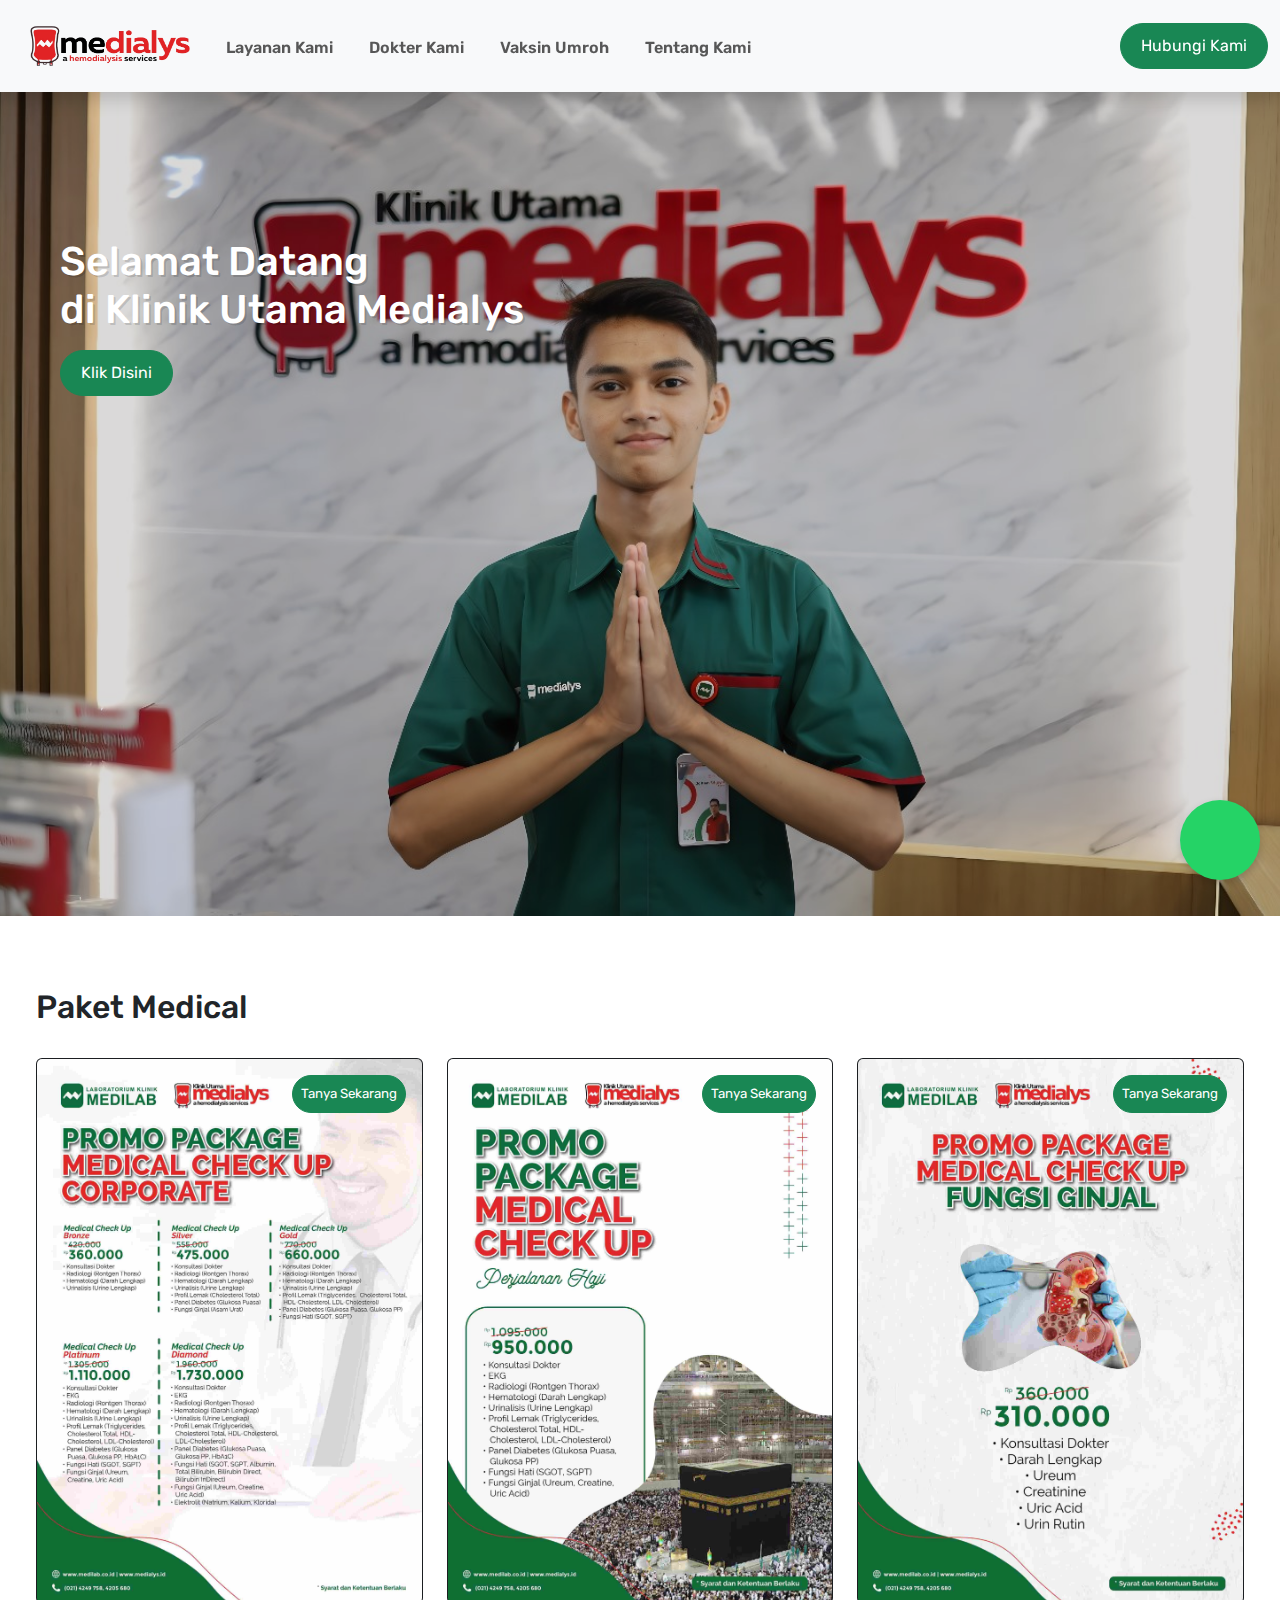
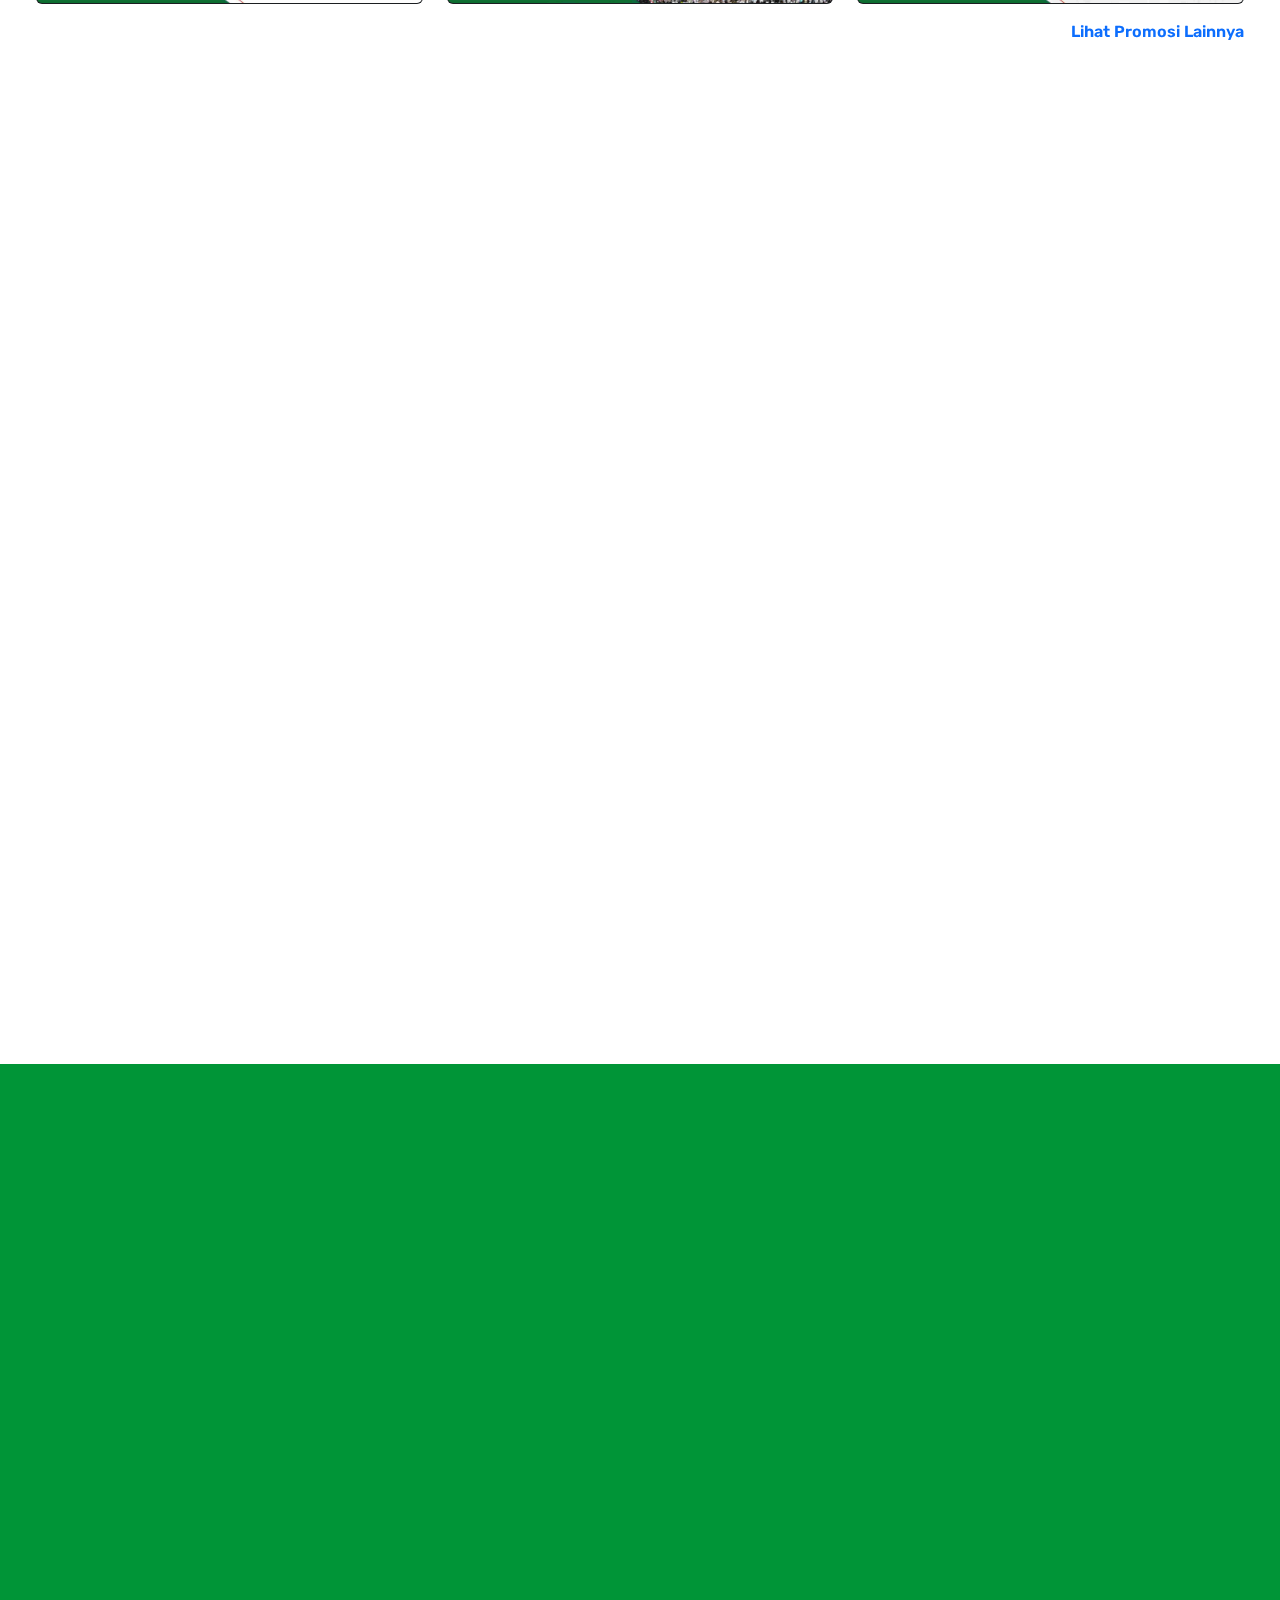
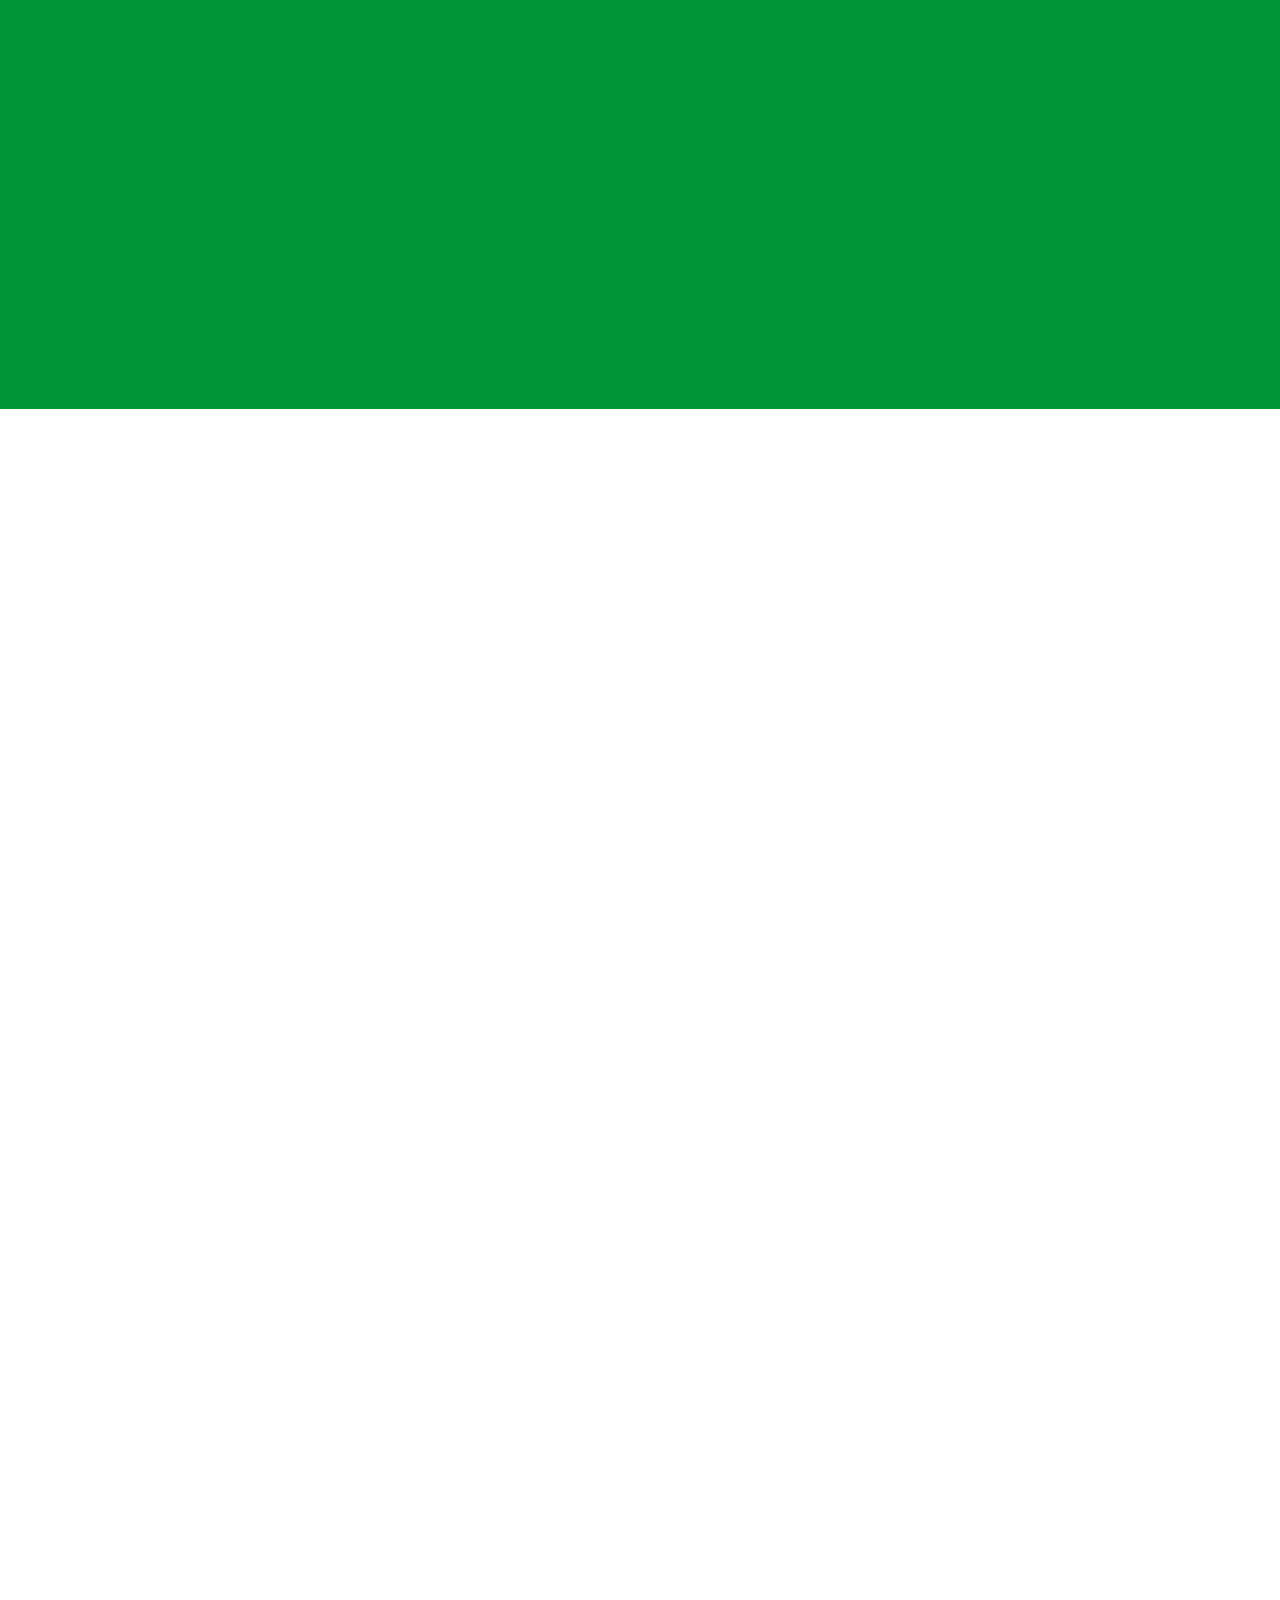
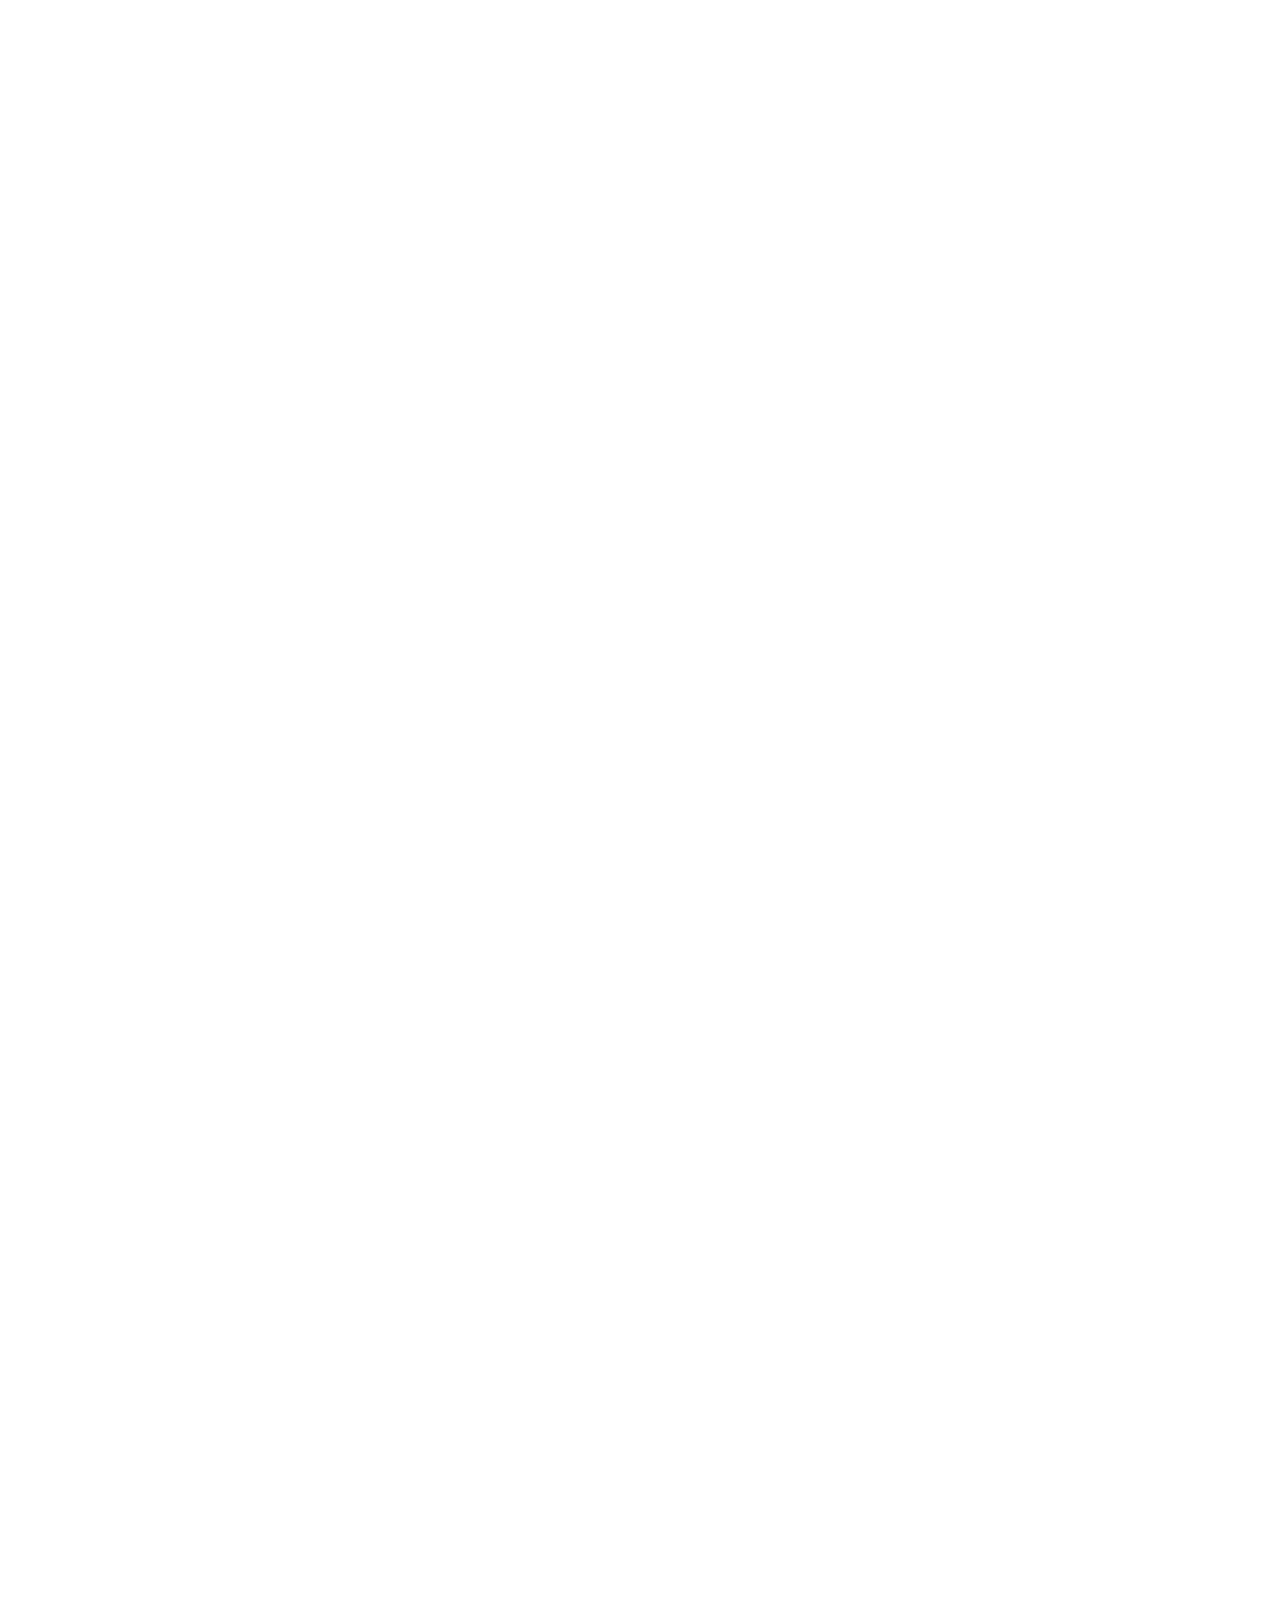
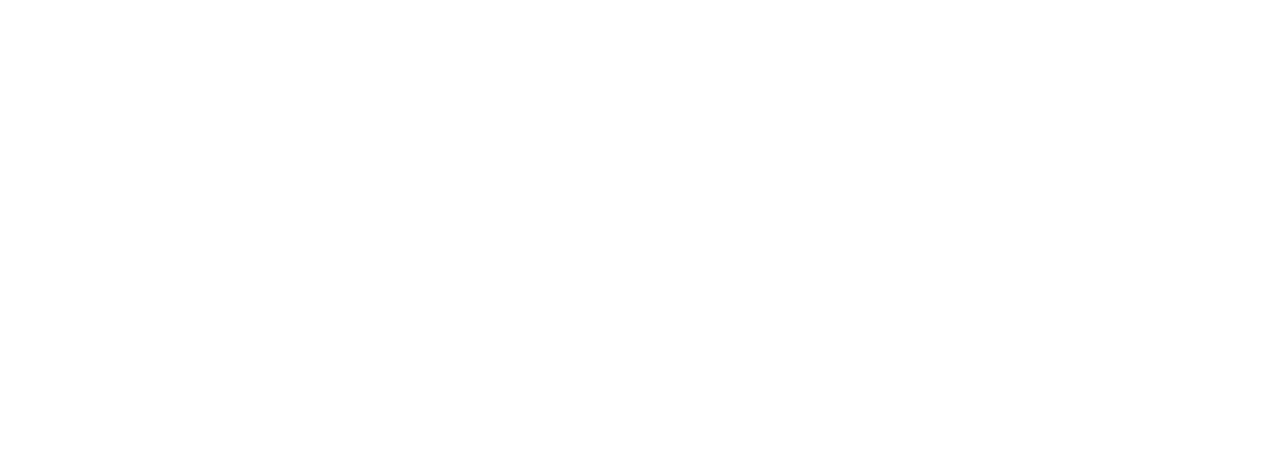
<file: index.html>
<!doctype html>
<html lang="en">
  <head>
    <meta charset="utf-8">
    <meta name="viewport" content="width=device-width, initial-scale=1">
    <title>Klinik Kesehatan Medialys</title>
    <link rel="icon" type="image/png" href="/assets/LOGO_MEDIALYS_ICON.png" />

    <link href="https://cdn.jsdelivr.net/npm/bootstrap@5.3.3/dist/css/bootstrap.min.css" rel="stylesheet" integrity="sha384-QWTKZyjpPEjISv5WaRU9OFeRpok6YctnYmDr5pNlyT2bRjXh0JMhjY6hW+ALEwIH" crossorigin="anonymous">
    <link rel="stylesheet" href="style.css">

    <link rel="stylesheet" href="https://cdnjs.cloudflare.com/ajax/libs/font-awesome/6.6.0/css/all.min.css" integrity="sha512-Kc323vGBEqzTmouAECnVceyQqyqdsSiqLQISBL29aUW4U/M7pSPA/gEUZQqv1cwx4OnYxTxve5UMg5GT6L4JJg==" crossorigin="anonymous" referrerpolicy="no-referrer" />

    <link
    rel="stylesheet"
    href="https://cdnjs.cloudflare.com/ajax/libs/animate.css/4.1.1/animate.min.css"
  />
  <link rel="stylesheet" href="https://unpkg.com/aos@next/dist/aos.css" />
  <link rel="stylesheet" href="https://cdnjs.cloudflare.com/ajax/libs/OwlCarousel2/2.3.4/assets/owl.carousel.min.css" />
  <link rel="stylesheet" href="https://cdnjs.cloudflare.com/ajax/libs/OwlCarousel2/2.3.4/assets/owl.theme.default.min.css" />
  
  </head>
  <body>
     <!-- nav -->
        <nav class="navbar shadow navbar-expand-lg bg-body-tertiary fixed-top" id="navbar">
            <div class="container-fluid">
                <button class="navbar-toggler" type="button" data-bs-toggle="collapse" data-bs-target="#navbarNavDropdown" aria-controls="navbarNavDropdown" aria-expanded="false" aria-label="Toggle navigation">
                    <span class="navbar-toggler-icon"></span>
                </button>
                <div class="collapse navbar-collapse" id="navbarNavDropdown">
                    <ul class="navbar-nav me-auto mb-2 mb-lg-0">
                        <li class="nav-item">
                            <a class="nav-link" aria-current="page" href="#"><img src="assets//LOGO_MEDIALYS-removebg.png" width="180" height="60" alt=""></a>
                        </li>
                        <li class="nav-item">
                            <a class="nav-link fw-semibold nav-text" href="#Layanan-Kami">Layanan Kami</a>
                        </li>
                        <li class="nav-item">
                            <a class="nav-link fw-semibold nav-text" href="#Dokter-Kami">Dokter Kami</a>
                        </li>
                        <li class="nav-item">
                            <a class="nav-link  fw-semibold nav-text" href="#LayananVaksin">Vaksin Umroh</a>
                        </li>
                        <li class="nav-item">
                            <a class="nav-link  fw-semibold nav-text" href="#TentangKami">Tentang Kami</a>
                        </li>
                    </ul>
                    <!-- <div class="mx-auto text-center fw-bold fs-3">
                       <img src="assets//LOGO_MEDIALYS-removebg.png" width="180" height="60" alt="">
                    </div> -->
                    <div class="button-flex">
                        <a class="btn btn-success btn-contact" href="https://wa.me/081110529402">Hubungi Kami <i class="fa-solid fa-phone-flip "></i></a>
                    </div>
                </div>
            </div>
        </nav>
      <!-- end nav -->
      
       <div class="container-fluid">
        <a href="https://wa.me/081110529402" class="whatsapp-btn" target="_blank">
            <i class="fa-brands fa-whatsapp text-white "></i>
        </a>
           <div class="row mt-3 mb-5" id="#">
          
            <div class="overlay-hero"></div>
               <div class="col-md hero">
                        <div class="text-white mt-5 text-shadow">
                            <h1>Selamat Datang <br>di Klinik Utama Medialys</h1>
                           <a class="btn btn-success btn-contact text-decoration-none" href="#package">Klik Disini</a>
                        </div>
                </div>
             </div>
                    
                       <!-- package -->
            <div class="row section-package p-4 mb-2" id="package">
                <div class="col-md-12 mb-2">
                    <h2>Paket Medical</h2>
                </div>
                <div class="col-md-4 col-sm-4 mt-3">
                    <div class="card text-bg-dark">
                        <img src="assets/ilovepdf_pages-to-jpg/1.jpg" class="card-img card-package"  alt="..." loading="lazy">
                        <div class="card-img-overlay">
                            <a class="btn btn-success btn-contact d-flex float-end btn-product" href="https://wa.me/6281110529402?text=Halo%20Saya%20ingin%20menanyakan%20Promo%20Package%20Medical%20Check%20Up%20Corporate"><small>Tanya Sekarang</small></a>
                          </div>
                      </div>
                </div>
                <div class="col-md-4 col-sm-4 mt-3">
                    <div class="card text-bg-dark">
                        <img src="assets/ilovepdf_pages-to-jpg/2.jpg" class="card-img card-package" alt="..."  loading="lazy">
                        <div class="card-img-overlay">
                          <a class="btn btn-success btn-contact d-flex float-end btn-product" href="https://wa.me/6281110529402?text=Halo%20Saya%20ingin%20menanyakan%20Promo%20Package%20Medical%20Check%20Up"><small>Tanya Sekarang</small></a>
                        </div>
                      </div>
                </div>
                <div class="col-md-4 col-sm-4 mt-3">
                    <div class="card text-bg-dark">
                        <img src="assets/ilovepdf_pages-to-jpg/3.jpg" class="card-img card-package" alt="..." loading="lazy">
                        <div class="card-img-overlay">
                            <a class="btn btn-success btn-contact d-flex float-end btn-product" href="https://wa.me/6281110529402?text=Halo%20Saya%20ingin%20menanyakan%20Promo%20Package%20Medical%20Check%20Up%20Fungsi%20Ginjal"><small>Tanya Sekarang</small></a>
                          </div>
                      </div>
                </div>
                <div class="col-md-12 align-self-start mt-3">
                    <a class="icon-link icon-link-hover float-end text-decoration-none fw-semibold" href="promosi.html">
                        Lihat Promosi Lainnya
                      </a>
                  </div>
            </div>
            <!-- end package -->
        

            <!-- hero -->
            <div class="row section-padding mt-5 " id="Layanan-Kami"  style="min-height: 100vh; display: flex; align-items: right; justify-content: right;">
                <div class="col-md">
                            <div class="row p-3 mb-5 ">
                                <div class="col-md-12 mb-2 text-center"  data-aos="fade-up">
                                    <h3 class="display-5 fw-bold">Layanan Kami</h3>
                                    <span class="mt-1">“Selalu berikan pelayanan prima untuk kesehatan anda dan keluarga”</span>
                                </div>
                                <div class="col-md-4 mt-4 text-center"  data-aos="fade-up">
                                    <div class="card text-bg-dark border-0 shadow-sm card-service">
                                        <img src="assets/ai-generated-8775433_1280.png" class="card-img" alt="konsultasi_dokter">
                                        <div class="card-img-overlay">
                                          <h5 class="sub_layanan btn btn-medialys">Konsultasi Dokter</h5>
                                        </div>
                                      </div>
                                </div>
                                <div class="col-md-4 mt-4 text-center"  data-aos="fade-up">
                                    <div class="card text-bg-dark border-0 shadow-sm card-service">
                                        <img src="assets/AdobeStock_576564967.jpg" class="card-img" alt="pharmacy">
                                        <div class="card-img-overlay">
                                            <h5 class="sub_layanan btn btn-medialys">Farmasi</h5>
                                        </div>
                                      </div>
                                </div>
                                <div class="col-md-4 mt-4 text-center"  data-aos="fade-up">
                                    <div class="card text-bg-dark border-0 shadow-sm card-service">
                                        <img src="assets/hemodialisa1.jpg" class="card-img" alt="pharmacy">
                                        <div class="card-img-overlay">
                                            <h5 class="sub_layanan btn btn-medialys">Hemodialisa</h5>
                                        </div>
                                      </div>
                                </div>
                                <div class="col-md-4 mt-4 text-center"  data-aos="fade-up">
                                    <div class="card text-bg-dark border-0 shadow-sm card-service">
                                        <img src="assets/lab-3498584_1280.jpg" class="card-img" alt="pharmacy">
                                        <div class="card-img-overlay">
                                            <h5 class="sub_layanan btn btn-medialys">Laboratorium</h5>
                                        </div>
                                      </div>
                                </div>
                                <div class="col-md-4 mt-4 text-center"  data-aos="fade-up">
                                    <div class="card text-bg-dark border-0 shadow-sm card-service">
                                        <img src="assets/radiology-nurse.jpeg" class="card-img" alt="pharmacy">
                                        <div class="card-img-overlay">
                                            <h5 class="sub_layanan btn btn-medialys">Radiology</h5>
                                        </div>
                                      </div>
                                </div>
                                <div class="col-md-4 mt-4 text-center"  data-aos="fade-up">
                                    <div class="card text-bg-dark border-0 shadow-sm card-service">
                                        <img src="assets/mcu.jpg"  class="card-img" alt="pharmacy">
                                        <div class="card-img-overlay">
                                            <h5 class="sub_layanan btn btn-medialys">Medical Check Up
                                            </h5>
                                        </div>
                                      </div>
                                </div>
                            </div>
                </div>
            </div>
            <!-- end end hero -->
            
            <!-- section dokter -->
            <div class="row section-dokter mt-5" id="Dokter-Kami"  style="min-height: 105vh; display: flex; align-items: right; justify-content: right;">
                <div class="col-md" data-aos="fade-up">
                            <div class="row p-5">
                                <div class="col-md-12 mb-5 text-center"  >
                                    <h1 class="display-5 fw-bold text-white">Dokter Kami</h1>
                                    <span class="mt-1 text-white">“Selalu berikan pelayanan prima untuk kesehatan anda dan keluarga”</span>
                                </div>
                                <div class="col-md-2 mb-2 text-center mt-2">
                                    <div class="card text-bg-dark border-0 shadow-sm card-dokter">
                                        <img src="assets/dr.bima.jpg" height="230" class="card-img" alt="konsultasi_dokter">
                                        <div class="overlay-name">
                                            <span>Dr. dr. Bimanesh Sutarjo, Sp.PD, KGH, FINASIM,FACN</span>
                                        </div>
                                      </div>
                                </div>
                                <div class="col-md-2 mb-2 text-center mt-2">
                                    <div class="card text-bg-dark border-0 shadow-sm card-dokter">
                                        <img src="assets/dr.dewi.jpg" height="230" class="card-img" alt="konsultasi_dokter">
                                        <div class="overlay-name">
                                            <span>dr. Dewi Yennita, Sp.PK</span>
                                        </div>
                                      </div>
                                </div>
                                <div class="col-md-2 mb-2 text-center mt-2">
                                    <div class="card text-bg-dark border-0 shadow-sm card-dokter">
                                        <img src="assets/dr.kris1.jpg" height="230" class="card-img" alt="konsultasi_dokter">
                                        <div class="overlay-name">
                                            <span>dr. Kristiyono</span>
                                        </div>
                                      </div>
                                </div>
                                <div class="col-md-2 mb-2 text-center mt-2">
                                    <div class="card text-bg-dark border-0 shadow-sm card-dokter">
                                        <img src="assets/dr.dhiya1.jpg" height="230" class="card-img" alt="konsultasi_dokter">
                                        <div class="overlay-name">
                                         <span>dr. Dhiya Lathifa R</span>
                                        </div>
                                      </div>
                                </div>
                                <div class="col-md-2 mb-2 text-center mt-2">
                                    <div class="card text-bg-dark border-0 shadow-sm card-dokter">
                                        <img src="assets/dr.diana1.jpg" height="230" class="card-img" alt="konsultasi_dokter">
                                        <div class="overlay-name">
                                            <span>dr. Diana Erlita, Sp.PD</span>
                                           </div>
                                      </div>
                                </div>
                                <div class="col-md-2 mb-2 text-center mt-2">
                                    <div class="card text-bg-dark border-0 shadow-sm card-dokter">
                                        <img src="assets/dr.komala1.jpg" height="230" class="card-img" alt="konsultasi_dokter">
                                        <div class="overlay-name">
                                            <span>dr. Komala Dewi, Sp.Rad.</span>
                                           </div>
                                      </div>
                                </div>
                            </div>
                </div>
            </div>
            <!-- endsection dokter -->
             
            <!-- section 3 -->
            <div class="row mt-5 section-padding" id="LayananVaksin" style="min-height: 100vh; display: flex; align-items: center; justify-content: center;">
                <div class="col-md p-5 ">
                        <div class="row text-center">
                            <div class="col-md-12 mb-2" data-aos="fade-up">
                                <h1 class="display-5 fw-bold mt-3">Layanan Vaksin Umroh</h1>
                                <span class="mt-3 ">”Klinik Vaksin Umroh amanah untuk kesehatan prima dan  <br>
                                    cegah penularan virus saat Beribadah”</span>
                            </div>
                        </div>
                        <div class="row mt-3 mb-3">
                            <div class="col-md-4 mt-3" data-aos="fade-up">
                                <div class="card">
                                    <img src="assets/jamaah.jpeg"  class="card-img-top" alt="...">
                                    <div class="card-body">
                                        <h5 class="card-title">Jaga Kesehatan saat ibadah, lindungi diri dengan Vaksin Halal Bersertifikat Kemenkes</h5>
                                        <a href="https://wa.me/6281110529402?text=Halo%20Saya%20ingin%20menanyakan%20Layanan%20Vaksin%20Umrah" class="btn btn-success btn-contact mt-2">Hubungi Sekarang</a>
                                    </div>
                                </div>
                            </div>
                            <div class="col-md-4 mt-3" data-aos="fade-up">
                                <div class="card">
                                    <img src="assets/Tata-Cara-Membuat-Buku-Kuning-Meningitis.jpg" height="210" class="card-img-top" alt="...">
                                    <div class="card-body">
                                        <h5 class="card-title">Klinik vaksin umroh amanah untuk kesehatan prima dan cegah penularan virus saat beribadah</h5>
                                        <a href="https://wa.me/6281110529402?text=Halo%20Saya%20ingin%20menanyakan%20Layanan%20Vaksin%20Umrah" class="btn btn-success btn-contact mt-2">Hubungi Sekarang</a>
                                    </div>
                                </div>
                            </div>
                            <div class="col-md-4 mt-3" data-aos="fade-up">
                                <div class="card" >
                                    <img src="assets/meningitis-vaksin.jpg" height="210" class="card-img-top" alt="...">
                                    <div class="card-body">
                                        <h5 class="card-title">Lindungi diri saat umroh, vaksin halal & sesuai syariah. Booking jadwal vaksin sekarang!</h5>
                                        <a href="https://wa.me/6281110529402?text=Halo%20Saya%20ingin%20menanyakan%20Layanan%20Vaksin%20Umrah" class="btn btn-success btn-contact mt-2">Hubungi Sekarang</a>
                                    </div>
                                </div>
                            
                           
                        </div>
                    </div>
                </div>
            </div>
            <!-- end section 3 -->
            

            <!-- section 5 -->
            <div class="row mt-5  section-padding" id="TentangKami" data-aos="fade-up" style="min-height: 100vh; display: flex; align-items: center; justify-content: center;">
                        <div class="row text-center ">
                            <div class="col-md-12 mb-1" data-aos="fade-up">
                                <h1 class="display-5 fw-bold mt-5">Tentang Kami</h1>
                            </div>
                        </div>
                        <div class="row mt-1 mb-3">
                            <div class="col-md-6">
                                <img src="assets/GedungMedilab-912x1024.png" height="350" class="card-img-top" alt="...">
                            </div>                           
                            <div class="col-md-6 mt-5">
                                <p style="text-align: justify;">
                                    <strong>Klinik Utama Medialys</strong> adalah fasilitas pelayanan kesehatan yang menyelenggarakan pelayanan kesehatan perorangan
                                    yang menyediakan pelayanan medis dasar dan atau spesialistik serta instalasi farmasi, diselenggarakan oleh
                                    lebih dari satu jenis tenaga kesehatan (perawat atau bidan) dan dipimpin oleh seorang tenaga medis
                                    (dokter atau dokter spesialis). <br>
                                    <h4>Visi</h4>  <span> Klinik Medialys adalah menjadi fasilitas kesehatan yang memberikan
                                    solusi, mengedepankan mutu, terintegrasi dan terpercaya dalam meningkatkan derajat kesehatan masyarakat.</span>
                                </p>
                            </div>
                        </div>
            </div>
            <!-- end section 5 -->


            <div class="row section-padding" id="Alamat" data-aos="fade-up" style="min-height: 100vh; display: flex; align-items: center; justify-content: center;">
                       <div class="row mt-1 mb-3">
                    <div class="col-md-6">
                        <div class="map-responsive">
                            <iframe src="https://www.google.com/maps/embed?pb=!1m18!1m12!1m3!1d3966.674128727853!2d106.85422737448584!3d-6.174364160502916!2m3!1f0!2f0!3f0!3m2!1i1024!2i768!4f13.1!3m3!1m2!1s0x2e69f58db1bc1aa9%3A0x9fd98a1404cfcf33!2sKlinik%20Utama%20Medialys!5e0!3m2!1sid!2sid!4v1725939856024!5m2!1sid!2sid" width="600" height="350" style="border:0;" allowfullscreen="" loading="lazy" referrerpolicy="no-referrer-when-downgrade"></iframe>
                        </div>
                    </div>                           
                    <div class="col-md-6">
                        <h5 class="fw-semibold">Alamat Kami</h5>
                        <h2>Klinik Utama Medialys</h2>
                        <p style="text-align: justify;">
                            <span>504D, Jl. Letjen Suprapto No.504C, Cemp. Putih Bar., Kec. Johar Baru, Daerah Khusus Ibukota Jakarta 10530</span>
                        </p>
                    </div>
                </div>
            </div>
            

        </div>

        <!-- footer -->
    <!-- Footer 6 - Bootstrap Brain Component -->
    <footer class="footer" data-aos="fade-up">
        <div class="bg-light py-1 py-md-5 py-xl-12 border-top border-light-subtle">
            <div class="container">
                <div class="row justify-content-md-center">
                    <div class="col-md-6 footer-question">
                        <h4 class="fw-bold">Punya pertanyaan?</h4>
                        <h4 class="fw-normal">Kami siap membantu Anda</h4>
                        <div class="text-center footer-contact">
                            <a class="btn btn-success btn-contact d-flex align-items-center justify-content-center">
                                <i class="fa-brands fa-whatsapp fs-2 me-2"></i>
                                <span>Chat Via WhatsApp</span>
                            </a>
                        </div>
                    </div>
                    <div class="col-md-6 footer-social">
                        <h4 class="fw-normal ">Tetap terhubung dengan Kami</h4>
                        <div class="d-flex ">
                            <div class="text-center me-2 footer-social-link">
                                <a class="btn btn-medialys btn-contact d-flex align-items-center justify-content-center">
                                    <i class="fa-brands fa-instagram fw-bold fs-4 me-2"></i>
                                    <span>Instagram</span>
                                </a>
                            </div>
                        </div>
                    </div>
                </div>
                <div class="row text-center mt-5">
                    <div class="col-md-12 mt-5 text-center">
                        <span>&copy; 2024. Privacy — Terms.</span>
                    </div>
                </div>
            </div>
        </div>
    </footer>
    
         <!-- end footer -->
    
    <script>
        let lastScrollTop = 0;
        const navbar = document.getElementById('navbar');

        window.addEventListener('scroll', function() {
            let scrollTop = window.pageYOffset || document.documentElement.scrollTop;

            if (scrollTop > lastScrollTop) {
                // Scroll ke bawah, sembunyikan navbar
                navbar.style.top = '-100px';
            } else {
                // Scroll ke atas, tampilkan navbar
                navbar.style.top = '0';
            }
            lastScrollTop = scrollTop;
        });
    </script>

    <script src="https://cdn.jsdelivr.net/npm/bootstrap@5.3.3/dist/js/bootstrap.bundle.min.js" integrity="sha384-YvpcrYf0tY3lHB60NNkmXc5s9fDVZLESaAA55NDzOxhy9GkcIdslK1eN7N6jIeHz" crossorigin="anonymous"></script>
    <script src="https://unpkg.com/aos@next/dist/aos.js"></script>
    <script>
      AOS.init({
        duration: 1000, // Durasi animasi dalam milidetik
        once: false
      });
    </script>
    <script src="https://cdnjs.cloudflare.com/ajax/libs/jquery/3.6.0/jquery.min.js"></script>
    <script src="https://cdnjs.cloudflare.com/ajax/libs/OwlCarousel2/2.3.4/owl.carousel.min.js"></script>

    <script>
        $(document).ready(function(){
  $(".owl-carousel").owlCarousel();
});
    </script>
  </body>
</html>
</file>
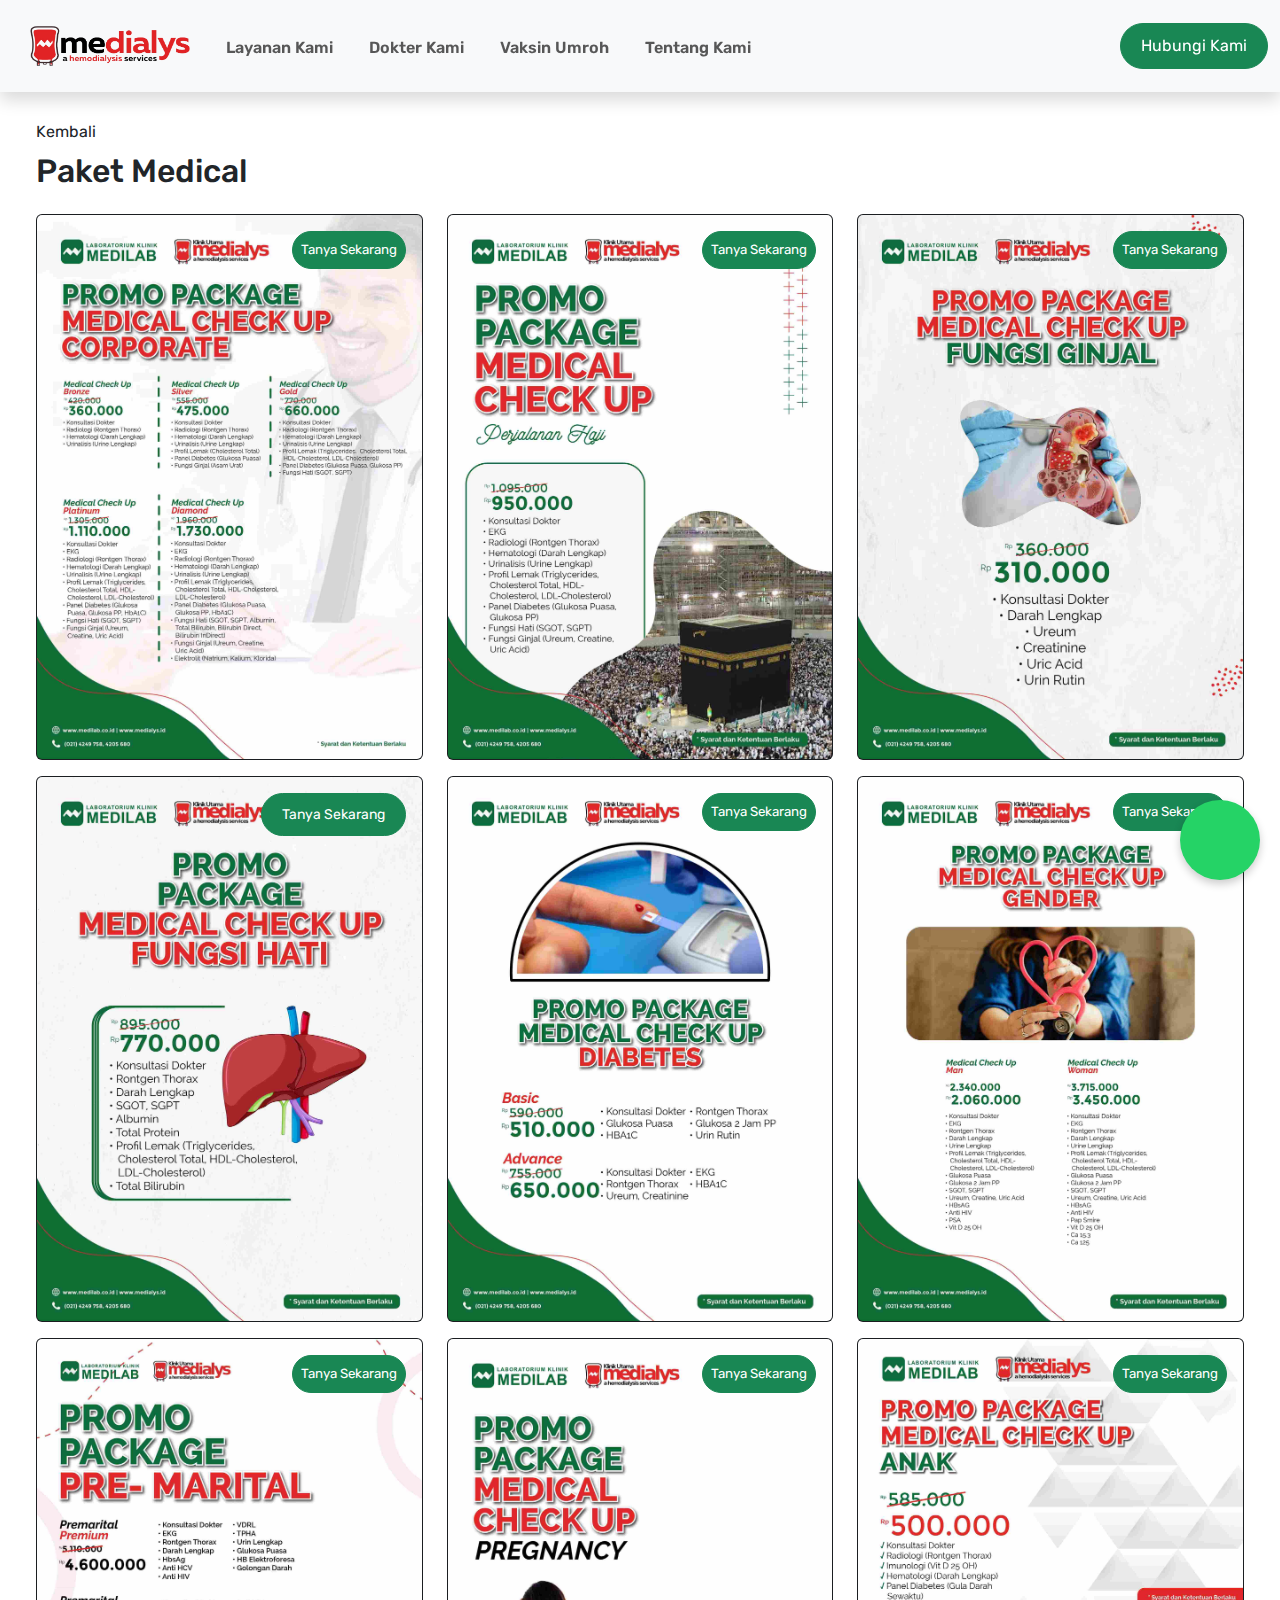
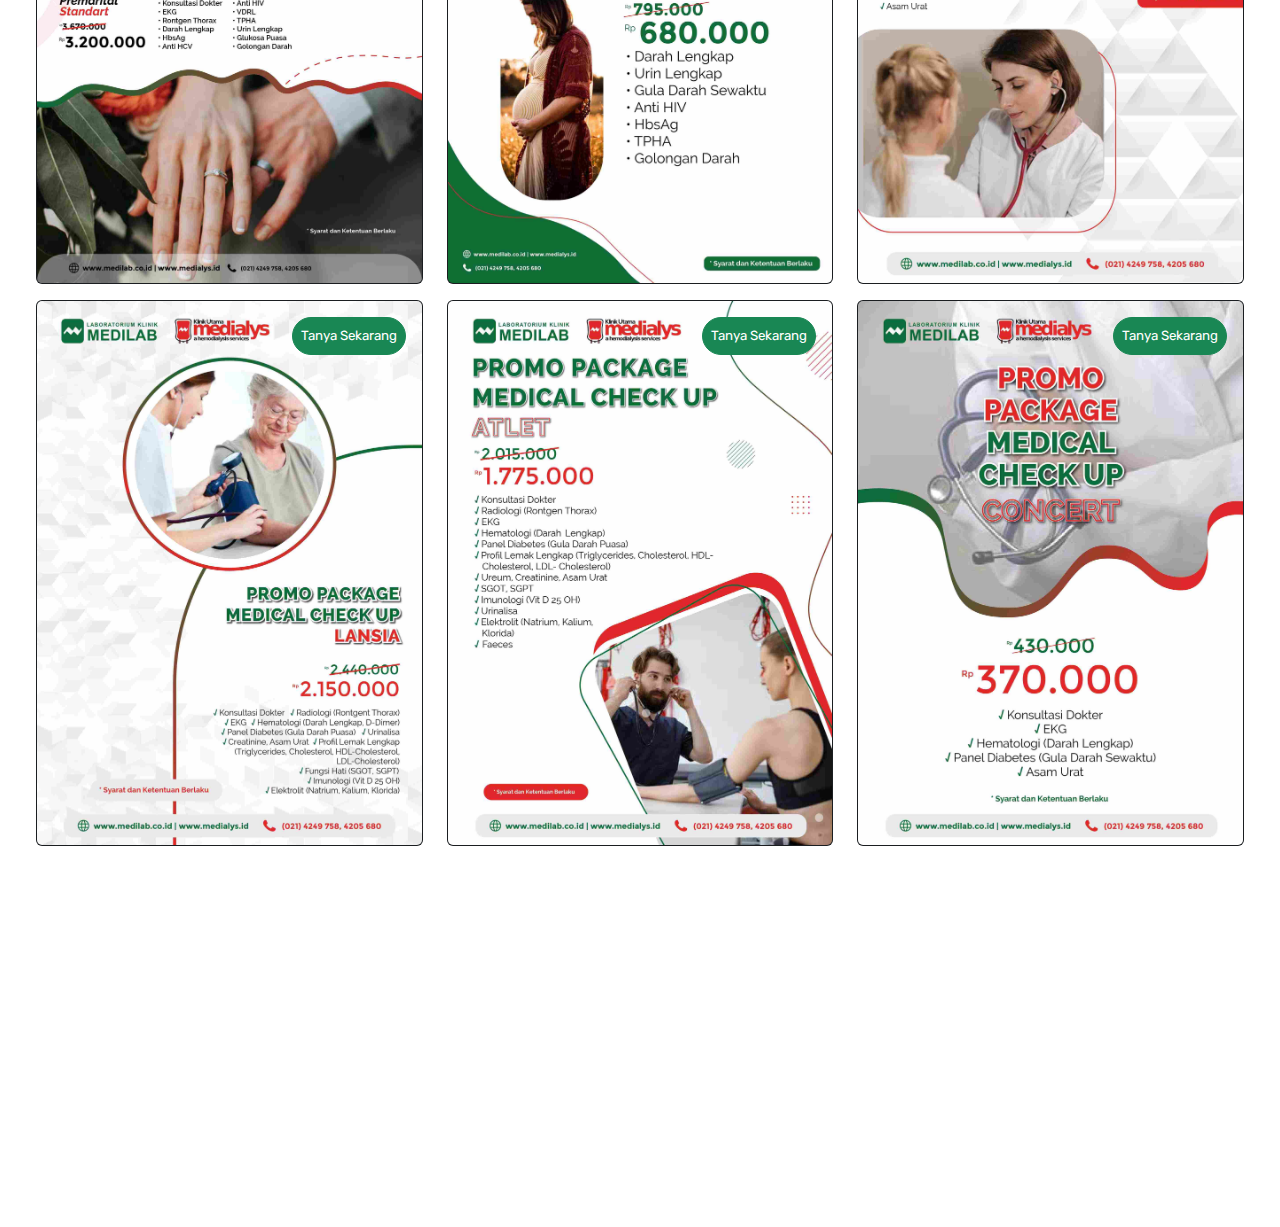
<file: promosi.html>
<!doctype html>
<html lang="en">
  <head>
    <meta charset="utf-8">
    <meta name="viewport" content="width=device-width, initial-scale=1">
    <title>Klinik Kesehatan Medialys</title>
    <link rel="icon" type="image/png" href="/assets/LOGO_MEDIALYS_ICON.png" />

    <link href="https://cdn.jsdelivr.net/npm/bootstrap@5.3.3/dist/css/bootstrap.min.css" rel="stylesheet" integrity="sha384-QWTKZyjpPEjISv5WaRU9OFeRpok6YctnYmDr5pNlyT2bRjXh0JMhjY6hW+ALEwIH" crossorigin="anonymous">
    <link rel="stylesheet" href="style.css">

    <link rel="stylesheet" href="https://cdnjs.cloudflare.com/ajax/libs/font-awesome/6.6.0/css/all.min.css" integrity="sha512-Kc323vGBEqzTmouAECnVceyQqyqdsSiqLQISBL29aUW4U/M7pSPA/gEUZQqv1cwx4OnYxTxve5UMg5GT6L4JJg==" crossorigin="anonymous" referrerpolicy="no-referrer" />

    <link
    rel="stylesheet"
    href="https://cdnjs.cloudflare.com/ajax/libs/animate.css/4.1.1/animate.min.css"
  />
  <link rel="stylesheet" href="https://unpkg.com/aos@next/dist/aos.css" />
  <link rel="stylesheet" href="https://cdnjs.cloudflare.com/ajax/libs/OwlCarousel2/2.3.4/assets/owl.carousel.min.css" />
  <link rel="stylesheet" href="https://cdnjs.cloudflare.com/ajax/libs/OwlCarousel2/2.3.4/assets/owl.theme.default.min.css" />
  
  </head>
  <body>
     <!-- nav -->
        <nav class="navbar shadow navbar-expand-lg bg-body-tertiary fixed-top" id="navbar">
            <div class="container-fluid">
                <button class="navbar-toggler" type="button" data-bs-toggle="collapse" data-bs-target="#navbarNavDropdown" aria-controls="navbarNavDropdown" aria-expanded="false" aria-label="Toggle navigation">
                    <span class="navbar-toggler-icon"></span>
                </button>
                <div class="collapse navbar-collapse" id="navbarNavDropdown">
                    <ul class="navbar-nav me-auto mb-2 mb-lg-0">
                        <li class="nav-item">
                            <a class="nav-link" aria-current="page" href="#"><img src="assets//LOGO_MEDIALYS-removebg.png" width="180" height="60" alt=""></a>
                        </li>
                        <li class="nav-item">
                            <a class="nav-link fw-semibold nav-text" href="index.html#Layanan-Kami">Layanan Kami</a>
                        </li>
                        <li class="nav-item">
                            <a class="nav-link fw-semibold nav-text" href="index.html#Dokter-Kami">Dokter Kami</a>
                        </li>
                        <li class="nav-item">
                            <a class="nav-link  fw-semibold nav-text" href="index.html#LayananVaksin">Vaksin Umroh</a>
                        </li>
                        <li class="nav-item">
                            <a class="nav-link  fw-semibold nav-text" href="index.html#TentangKami">Tentang Kami</a>
                        </li>
                    </ul>
                    <!-- <div class="mx-auto text-center fw-bold fs-3">
                       <img src="assets//LOGO_MEDIALYS-removebg.png" width="180" height="60" alt="">
                    </div> -->
                    <div class="button-flex">
                        <button class="btn btn-success btn-contact" type="submit">Hubungi Kami <i class="fa-solid fa-phone-flip "></i></button>
                    </div>
                </div>
            </div>
        </nav>
      <!-- end nav -->
      
       <div class="container-fluid">
        <a href="https://wa.me/1234567890" class="whatsapp-btn" target="_blank">
            <i class="fa-brands fa-whatsapp text-white "></i>
        </a>
                    
                       <!-- package -->
            <div class="row section-package p-4 mt-5" id="package">
                    <div class="col-md-12 mt-5 ">
                        <a href="index.html" class="mb-4 text-decoration-none text-dark back">
                            <i class="fa-solid fa-arrow-left"></i> <span>Kembali</span>
                        </a>
                    </div>
                <div class="col-md-12 mt-2">
                    <h2>Paket Medical</h2>
                </div>
                <div class="col-md-4 mt-3">
                    <div class="card text-bg-dark">
                        <img src="assets/ilovepdf_pages-to-jpg/1.jpg" class="card-img card-package" alt="..." loading="lazy">
                        <div class="card-img-overlay">
                            <a class="btn btn-success btn-contact d-flex float-end btn-product"  href="https://wa.me/6281110529402?text=Halo%20Saya%20ingin%20menanyakan%20Promo%20Package%20Medical%20Check%20Up%20Corporate"><small>Tanya Sekarang</small></a>
                          </div>
                      </div>
                </div>
                <div class="col-md-4 mt-3">
                    <div class="card text-bg-dark">
                        <img src="assets/ilovepdf_pages-to-jpg/2.jpg" class="card-img card-package" alt="..." loading="lazy">
                        <div class="card-img-overlay">
                          <a class="btn btn-success btn-contact d-flex float-end btn-product" href="https://wa.me/6281110529402?text=Halo%20Saya%20ingin%20menanyakan%20Promo%20Package%20Medical%20Check%20Up"><small>Tanya Sekarang</small></a>
                        </div>
                      </div>
                </div>
                <div class="col-md-4 mt-3">
                    <div class="card text-bg-dark">
                        <img src="assets/ilovepdf_pages-to-jpg/3.jpg" class="card-img card-package" alt="..." loading="lazy">
                        <div class="card-img-overlay">
                            <a class="btn btn-success btn-contact d-flex float-end btn-product" href="https://wa.me/6281110529402?text=Halo%20Saya%20ingin%20menanyakan%20Promo%20Package%20Medical%20Check%20Up%20Fungsi%20Ginjal"><small>Tanya Sekarang</small></a>
                          </div>
                      </div>
                </div>
                <div class="col-md-4 mt-3">
                    <div class="card text-bg-dark">
                        <img src="assets/ilovepdf_pages-to-jpg/4.jpg" class="card-img card-package" alt="..." loading="lazy">
                        <div class="card-img-overlay">
                            <a class="btn btn-success btn-contact d-flex float-end" href="https://wa.me/6281110529402?text=Halo%20Saya%20ingin%20menanyakan%20Promo%20Package%20Medical%20Check%20Up%20Fungsi%20Hati"><small>Tanya Sekarang</small></a>
                          </div>
                      </div>
                </div>
                <div class="col-md-4 mt-3">
                    <div class="card text-bg-dark">
                        <img src="assets/ilovepdf_pages-to-jpg/5.jpg" class="card-img card-package" alt="..." loading="lazy">
                        <div class="card-img-overlay">
                            <a class="btn btn-success btn-contact d-flex float-end btn-product" href="https://wa.me/6281110529402?text=Halo%20Saya%20ingin%20menanyakan%20Promo%20Package%20Medical%20Check%20Up%20Diabetes"><small>Tanya Sekarang</small></a>
                          </div>
                      </div>
                </div>
                <div class="col-md-4 mt-3">
                    <div class="card text-bg-dark">
                        <img src="assets/ilovepdf_pages-to-jpg/6.jpg" class="card-img card-package" alt="..." loading="lazy">
                        <div class="card-img-overlay">
                            <a class="btn btn-success btn-contact d-flex float-end btn-product" href="https://wa.me/6281110529402?text=Halo%20Saya%20ingin%20menanyakan%20Promo%20Package%20Medical%20Check%20Up%20Gender"><small>Tanya Sekarang</small></a>
                          </div>
                      </div>
                </div>
                <div class="col-md-4 mt-3">
                    <div class="card text-bg-dark">
                        <img src="assets/ilovepdf_pages-to-jpg/7.jpg" class="card-img card-package" alt="..." loading="lazy">
                        <div class="card-img-overlay">
                            <a class="btn btn-success btn-contact d-flex float-end btn-product" href="https://wa.me/6281110529402?text=Halo%20Saya%20ingin%20menanyakan%20Promo%20Package%20PRE%20MARTIAL"><small>Tanya Sekarang</small></a>
                          </div>
                      </div>
                </div>
                <div class="col-md-4 mt-3">
                    <div class="card text-bg-dark">
                        <img src="assets/ilovepdf_pages-to-jpg/8.jpg" class="card-img card-package" alt="..." loading="lazy">
                        <div class="card-img-overlay">
                            <a class="btn btn-success btn-contact d-flex float-end btn-product" href="https://wa.me/6281110529402?text=Halo%20Saya%20ingin%20menanyakan%20Promo%20Package%20Medical%20Check%20Up%20PREGNANCY"><small>Tanya Sekarang</small></a>
                          </div>
                      </div>
                </div>
                <div class="col-md-4 mt-3">
                    <div class="card text-bg-dark">
                        <img src="assets/ilovepdf_pages-to-jpg/9.jpg" class="card-img card-package" alt="..." loading="lazy">
                        <div class="card-img-overlay">
                            <a class="btn btn-success btn-contact d-flex float-end btn-product" href="https://wa.me/6281110529402?text=Halo%20Saya%20ingin%20menanyakan%20Promo%20Package%20Medical%20Check%20Up%20Anak"><small>Tanya Sekarang</small></a>
                          </div>
                      </div>
                </div>
                <div class="col-md-4 mt-3">
                    <div class="card text-bg-dark">
                        <img src="assets/ilovepdf_pages-to-jpg/10.jpg" class="card-img card-package" alt="..." loading="lazy">
                        <div class="card-img-overlay">
                            <a class="btn btn-success btn-contact d-flex float-end btn-product" href="https://wa.me/6281110529402?text=Halo%20Saya%20ingin%20menanyakan%20Promo%20Package%20Medical%20Check%20Up%20Lansia"><small>Tanya Sekarang</small></a>
                          </div>
                      </div>
                </div>
                <div class="col-md-4 mt-3">
                    <div class="card text-bg-dark">
                        <img src="assets/ilovepdf_pages-to-jpg/11.jpg" class="card-img card-package" alt="..." loading="lazy">
                        <div class="card-img-overlay">
                            <a class="btn btn-success btn-contact d-flex float-end btn-product" href="https://wa.me/6281110529402?text=Halo%20Saya%20ingin%20menanyakan%20Promo%20Package%20Medical%20Check%20Up%20Atlet"><small>Tanya Sekarang</small></a>
                          </div>
                      </div>
                </div>
                <div class="col-md-4 mt-3">
                    <div class="card text-bg-dark">
                        <img src="assets/ilovepdf_pages-to-jpg/12.jpg" class="card-img card-package" alt="..." loading="lazy">
                        <div class="card-img-overlay">
                            <a class="btn btn-success btn-contact d-flex float-end btn-product" href="https://wa.me/6281110529402?text=Halo%20Saya%20ingin%20menanyakan%20Promo%20Package%20Medical%20Check%20Up%20Concert"><small>Tanya Sekarang</small></a>
                          </div>
                      </div>
                </div>
              
            </div>
            <!-- end package -->
        

          
            

           


          
        </div>

        <!-- footer -->
        <footer class="footer" data-aos="fade-up">
            <div class="bg-light py-1 py-md-5 py-xl-12 border-top border-light-subtle">
                <div class="container">
                    <div class="row justify-content-md-center">
                        <div class="col-md-6 footer-question">
                            <h4 class="fw-bold">Punya pertanyaan?</h4>
                            <h4 class="fw-normal">Kami siap membantu Anda</h4>
                            <div class="text-center footer-contact">
                                <a class="btn btn-success btn-contact d-flex align-items-center justify-content-center">
                                    <i class="fa-brands fa-whatsapp fs-2 me-2"></i>
                                    <span>Chat Via WhatsApp</span>
                                </a>
                            </div>
                        </div>
                        <div class="col-md-6 footer-social">
                            <h4 class="fw-normal ">Tetap terhubung dengan Kami</h4>
                            <div class="d-flex ">
                                <div class="text-center me-2 footer-social-link">
                                    <a class="btn btn-medialys btn-contact d-flex align-items-center justify-content-center">
                                        <i class="fa-brands fa-instagram fw-bold fs-4 me-2"></i>
                                        <span>Instagram</span>
                                    </a>
                                </div>
                            </div>
                        </div>
                    </div>
                    <div class="row text-center mt-5">
                        <div class="col-md-12 mt-5 text-center">
                            <span>&copy; 2024. Privacy — Terms.</span>
                        </div>
                    </div>
                </div>
            </div>
        </footer>
         <!-- end footer -->
    
    <script>
        let lastScrollTop = 0;
        const navbar = document.getElementById('navbar');

        window.addEventListener('scroll', function() {
            let scrollTop = window.pageYOffset || document.documentElement.scrollTop;

            if (scrollTop > lastScrollTop) {
                // Scroll ke bawah, sembunyikan navbar
                navbar.style.top = '-100px';
            } else {
                // Scroll ke atas, tampilkan navbar
                navbar.style.top = '0';
            }
            lastScrollTop = scrollTop;
        });
    </script>

    <script src="https://cdn.jsdelivr.net/npm/bootstrap@5.3.3/dist/js/bootstrap.bundle.min.js" integrity="sha384-YvpcrYf0tY3lHB60NNkmXc5s9fDVZLESaAA55NDzOxhy9GkcIdslK1eN7N6jIeHz" crossorigin="anonymous"></script>
    <script src="https://unpkg.com/aos@next/dist/aos.js"></script>
    <script>
      AOS.init({
        duration: 1000, // Durasi animasi dalam milidetik
        once: false
      });
    </script>
    <script src="https://cdnjs.cloudflare.com/ajax/libs/jquery/3.6.0/jquery.min.js"></script>
    <script src="https://cdnjs.cloudflare.com/ajax/libs/OwlCarousel2/2.3.4/owl.carousel.min.js"></script>

    <script>
        $(document).ready(function(){
  $(".owl-carousel").owlCarousel();
});
    </script>
  </body>
</html>
</file>
<file: style.css>
@import url('https://fonts.googleapis.com/css2?family=DM+Sans:ital,opsz,wght@0,9..40,100..1000;1,9..40,100..1000&family=Rubik:ital,wght@0,300..900;1,300..900&display=swap');
* {
    margin: 0;
    padding: 0;
    font-family: "Rubik", sans-serif;
   
}
html {
    scroll-behavior: smooth;
}
.navbar-collapse {
    display: flex;
    justify-content: space-between;
    align-items: center;
    width: 100%;
}

#navbar {
    transition: top 0.3s;
    top: 0;
    width: 100%;
}


 ul.navbar-nav{
    display: flex;
    justify-content: flex-start;
} 
.navbar-nav .nav-item .nav-text{
    margin-top: 20px;
    margin-left: 10px;
    margin-right: 10px;
}

.navbar-nav .nav-item .nav-text {
    position: relative;
    padding-bottom: 8px; /* Menambahkan ruang di bawah teks untuk border */
}

.navbar-nav .nav-item .nav-text::before {
    content: '';
    position: absolute;
    bottom: 0;
    left: 0; /* Mulai dari posisi kiri */
    width: 0%; /* Awalnya border tidak terlihat (lebar 0%) */
    height: 2px; /* Ketebalan border */
    background-color: #000; /* Warna border */
    border-radius: 20px;
    transition: all 0.3s ease; /* Transisi yang halus */
}

.navbar-nav .nav-item .nav-text:hover::before {
    width: 100%; /* Perluas border hingga penuh */
}

.button-flex {
    flex: 1;
    display: flex;
    justify-content: flex-end;
}

.whatsapp-btn {
    position: fixed; /* Membuat tombol tetap di tempat saat scroll */
    bottom: 20px; /* Jarak dari bawah halaman */
    right: 20px; /* Jarak dari sisi kiri halaman */
    background-color: #25D366; /* Warna latar belakang tombol WhatsApp */
    border-radius: 50%; /* Membuat tombol berbentuk bulat */
    width: 80px; /* Ukuran tombol */
    height: 80px; /* Ukuran tombol */
    display: flex; /* Menggunakan Flexbox */
    align-items: center; /* Menyelaraskan item secara vertikal */
    justify-content: center; /* Menyelaraskan item secara horizontal */
    box-shadow: 0 4px 8px rgba(0, 0, 0, 0.2); /* Menambahkan bayangan */
    text-decoration: none; /* Menghilangkan garis bawah */
    z-index: 1000;
    transition: all 0.3s ease; /* Transisi yang halus */
    animation: move-up-down 3s infinite;
}

.row .hero{
    background-image: url('assets/welcome.jpg');
    background-position: center;
    background-size: cover;
    background-repeat: no-repeat;
    height: 100vh;
    width: 100vw;
}
.row .overlay-hero{
    position: absolute;
    background-color: rgba(22, 21, 21, 0.159);
    height: 100vh;
}
.hero div h1{
    position: absolute;
    justify-content: end;
    text-align: left;
    margin-left: 3rem;
    margin-top: 10.9rem;
    z-index: 2;
    text-shadow: 2px 2px rgba(0, 0, 0, 0.132);
}
.hero div a{
    position: absolute;
    margin-left: 3rem;
    margin-top: 17.9rem;
    z-index: 2;
}
.sub_layanan{
    margin-top: 8.5rem;
    border-radius: 20px;
}
.sub_layanan:hover{
    border-radius: 20px;
    background-color: rgb(214, 49, 49);
}
.section-dokter{
    background-color: #009537;
}
.overlay-name {
    position: absolute;
    bottom: 0;
    left: 0;
    right: 0;
    background-color: rgba(0, 0, 0, 0.7); /* Warna latar belakang semi-transparan */
    color: white;
    text-align: center;
    font-weight: 500;
    padding: 10px;
    opacity: 0;
    transition: opacity 0.3s ease-in-out;
}

.card-dokter:hover .overlay-name {
    opacity: 1; /* Tampilkan nama dokter saat gambar di-hover */
}

.card-package{
    height: 520;
}
.card-service{
}
.card-service img{
    height:200px;

}
#LayananVaksin img{
    height: 210px;
}
/* Agar card dan teks overlay berada di posisi yang benar */
.card-dokter {
    position: relative;
    overflow: hidden;
    cursor: pointer;
}
@keyframes move-up-down {
    0% {
        transform: translateY(0px);
    }
    50% {
        transform: translateY(-10px); /* Menggeser tombol ke atas */
    }
    100% {
        transform: translateY(0px);
    }
}
.whatsapp-btn i {
    font-size: 2.5rem; /* Ukuran ikon */
    color: white; /* Warna ikon */
}


.whatsapp-btn:hover {
    opacity: 0.8;
}

.custom-text {
    font-size: 0.875rem; /* Menyesuaikan ukuran font (misalnya, 14px) */
    line-height: 1.5; /* Jarak antara baris teks */
    width: 100%; /* Memastikan elemen menggunakan lebar penuh dari kontainer */
    max-width: 300px; /* Membatasi lebar maksimal teks */
    margin: 0 auto; /* Memusatkan teks jika lebar kurang dari kontainer */
    text-align: left; /* Menyelaraskan teks ke kiri */
}

.see_more{
    font-size: 0.85rem;
}

.see_more:hover{
    font-weight: bold;
}

.nav-link-logo {
    font-weight: bold; /* Membuat teks menjadi tebal */
    text-transform: uppercase; /* Mengubah teks menjadi huruf besar */
    margin-left: 30px;
    margin-right: 30px;
}


.btn-contact {
    border-radius: 50px; /* Rounded corners for buttons */
    padding: 10px 20px; /* Adjust padding */
}

.btn-product{
    font-size: 0.95rem;
    padding: 8px;
}



.btn-medialys{
    background-color: rgb(214, 49, 49);
    color: white;
}
.back i span:hover {
    transform: translateX(5px); /* Memindahkan teks "Kembali" sedikit ke kanan */
    transition: transform 0.3s ease; /* Menambahkan efek transisi halus */
}

.back i {
    transition: transform 0.3s ease; /* Efek transisi untuk ikon */
}

.back i :hover {
    transform: translateX(-5px); /* Memindahkan ikon sedikit ke kiri saat di-hover */
}

.map-responsive {
    position: relative;
    padding-bottom: 56.25%; /* 16:9 ratio */
    height: 0;
    overflow: hidden;
    max-width: 100%;
    background: #ccc;
}

.map-responsive iframe {
    position: absolute;
    top: 0;
    left: 0;
    width: 100%;
    height: 100%;
    border: 0;
}
.footer-social{
    margin-top: 2.5rem;
}
.footer-social a{
    margin-top: 10px;
}
.footer-contact{
    width: 50%;
    padding: 10px;
}







@media (max-width: 768px) {
    .navbar .button-flex button{
        display: none;
    }
    #LayananVaksin h1{
        font-size: 1.4rem;
    }
    #LayananVaksin span{
        font-size: 0.9rem;
    }
    #LayananVaksin img{
        height: 180px;
    }
    #LayananVaksin h5{
        font-size: 1rem;
    }
    #LayananVaksin .btn-contact {
        padding: 8px;
        font-size: 0.85rem;
    }

    #TentangKami h1{
        font-size: 1.4rem;
    }
    #TentangKami img{
        height: 180px;
    }
    #TentangKami p{
        font-size: 0.95rem;
    }
    #TentangKami h4{
        font-size: 1.2rem;
    }
    #TentangKami span{
        font-size: 0.95rem;
    }
    #Alamat h2{
        font-size: 1.2rem;
    }
    .sub_layanan{
        margin-top:6rem;
        font-size: 0.85rem;
        border-radius: 20px;
        padding: 5px;
        
    }
    .sub_layanan:hover{
        border-radius: 20px;
        background-color: rgb(214, 49, 49);
    }
    .whatsapp-btn {
        width: 60px; /* Ukuran lebih kecil untuk mobile */
        height: 60px; /* Ukuran lebih kecil untuk mobile */
        bottom: 15px; /* Jarak dari bawah sedikit lebih kecil */
        right: 15px; /* Jarak dari sisi kanan sedikit lebih kecil */
    }

    .whatsapp-btn i {
        font-size: 24px; /* Ukuran ikon lebih kecil */
    }
    .btn-product{
        font-size: 0.85rem;
        padding: 6px;
    }
  
    .card-package{
        height: 520;
    }

    .card-service img{
        height:150px;
    }
    .footer{
        margin-top: 20px;
    }
    .footer-contact{
        width: 80%;
        padding: 10px;
        margin-bottom: 15px;
    }
    .footer-question{
        margin-top: 20px;
    }
    .footer-question h4{
       font-size: 1.2rem;
       margin-left: 20px;
    }
    .footer-question .footer-contact{
        margin-left: 20px;
    }
    .footer-social h4{
        font-size: 1.2rem;
        margin-left: 20px;
    }
    .footer-social a{
        margin-left: 20px;
    }
    
}
</file>
